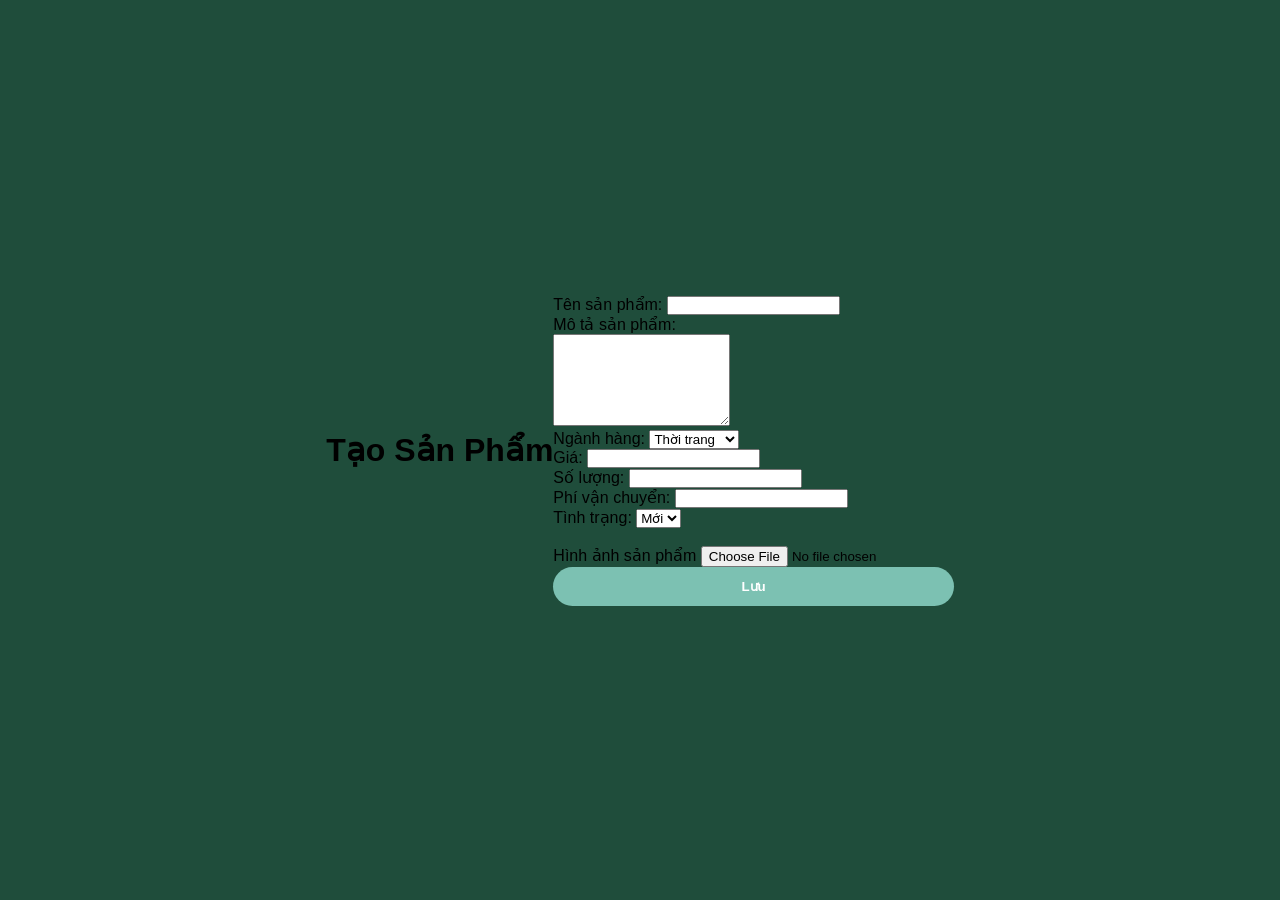
<file: index.html>
<!DOCTYPE html>
<html lang="vi">

<head>
    <meta charset="UTF-8">
    <meta http-equiv="X-UA-Compatible" content="IE=edge">
    <meta name="viewport" content="width=device-width, initial-scale=1.0">
    <title>Bài học multi page Website</title>
    <link rel="stylesheet" href="style.css">
</head>

<body>
    <h1>Tạo Sản Phẩm</h1>
    <section class="createproduct">
        <from action="login.html" method="post">
            <div class="content">
                <label for="name-product">Tên sản phẩm: </label>
                <input type="text" name="name-product"><br>
                <label for="describe">Mô tả sản phẩm: </label><br>
                <textarea id="describe" name="describe" rows="6"></textarea><br>
                <label for="ngành_hàng">Ngành hàng:</label>
                <select id="ngành_hàng" name="nghành_hàng">
                    <option value="Thời trang">Thời trang</option>
                    <option value="Sức khỏe">Sức khỏe</option>
                    <option value="Phụ kiện">Phụ kiện</option>
                    <option value="Gia dụng">Gia dụng</option>
                    <option value="Điện thoại">Điện thoại</option>
                    <option value="Đồng hồ">Đồng hồ</option>
                    <option value="Thực phẩm">Thực phẩm</option>
                    <option value="Đồ uống">Đồ uống</option>
                </select><br>
                <label for="cost">Giá: </label>
                <input type="number" name="cost"><br>
                <label for="quantity">Số lượng: </label>
                <input type="number" name="quantity"><br>
                <label for="freight">Phí vận chuyển: </label>
                <input type="number" name="freight"><br>
                <label for="tình_trạng">Tình trạng: </label>
                <select id="tình_trạng" name="tình_trạng">
                    <option value="new">Mới</option>
                    <option value="old">Cũ</option>
                </select><br><br>
                <label for="files">Hình ảnh sản phẩm</label>
                <input type="file" name="file[]" id="files" muitiple>
                <br>
            </div>
                <div class="button">
                    <button type="submit">Lưu</button>
                </div>
        </from>
    </section>
</body>

</html>
</file>
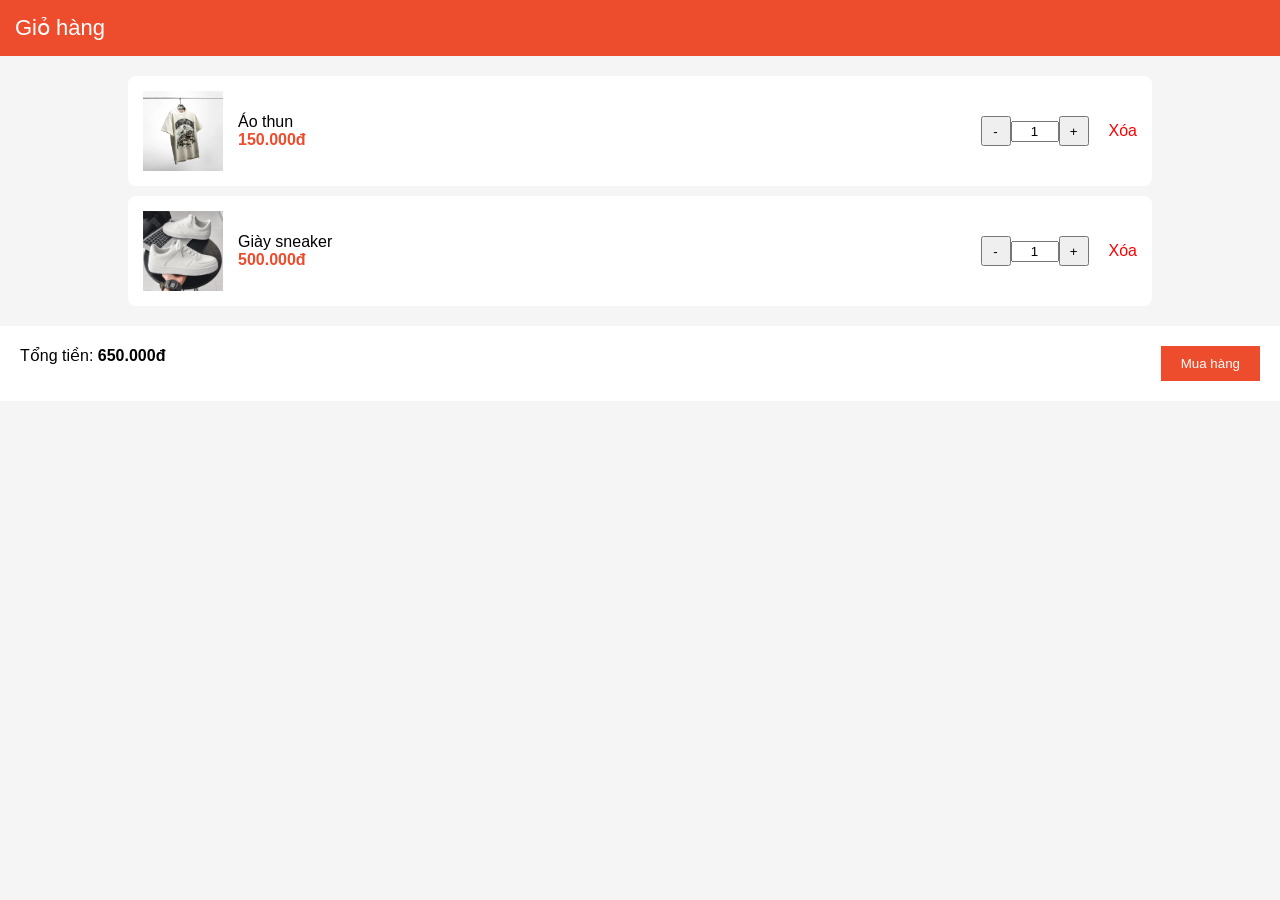
<file: store.html>
<!DOCTYPE html>
<html lang="vi">
<head>
<meta charset="UTF-8">
<title>Giỏ hàng</title>
<style>
body {
    font-family: Arial;
    background: 
#f5f5f5;
    margin: 0;
}
.header {
    background: 
#ee4d2d;
    color: white;
    padding: 15px;
    font-size: 22px;
}
.container {
    width: 80%;
    margin: 20px auto;
}
.cart-item {
    display: flex;
    align-items: center;
    background: white;
    padding: 15px;
    margin-bottom: 10px;
    border-radius: 8px;
}
.cart-item img {
    width: 80px;
    margin-right: 15px;
}
.info {
    flex: 2;
}
.price {
    color: 
#ee4d2d;
    font-weight: bold;
}
.quantity {
    display: flex;
    align-items: center;
}
.quantity button {
    width: 30px;
    height: 30px;
    cursor: pointer;
}
.quantity input {
    width: 40px;
    text-align: center;
}
.delete {
    color: red;
    cursor: pointer;
    margin-left: 20px;
}
.footer {
    background: white;
    padding: 20px;
    position: sticky;
    bottom: 0;
    display: flex;
    justify-content: space-between;
}
.checkout-btn {
    background: 
#ee4d2d;
    color: white;
    padding: 10px 20px;
    border: none;
    cursor: pointer;
}
</style>
</head>
<body>
<div class="header"> Giỏ hàng</div>
<div class="container">
    <div class="cart-item" data-price="150000">
        <img src="images/ao.jpg">
        <div class="info">
            <div>Áo thun</div>
            <div class="price">150.000đ</div>
        </div>
        <div class="quantity">
            <button onclick="decrease(this)">-</button>
            <input type="text" value="1" onchange="updateTotal()">
            <button onclick="increase(this)">+</button>
        </div>
        <div class="delete" onclick="removeItem(this)">Xóa</div>
    </div>
    <div class="cart-item" data-price="500000">
        <img src="images/giay.jpg">
        <div class="info">
            <div>Giày sneaker</div>
            <div class="price">500.000đ</div>
        </div>
        <div class="quantity">
            <button onclick="decrease(this)">-</button>
            <input type="text" value="1" onchange="updateTotal()">
            <button onclick="increase(this)">+</button>
        </div>
        <div class="delete" onclick="removeItem(this)">Xóa</div>
    </div>
</div>
<div class="footer">
    <div>Tổng tiền: <strong id="total">0đ</strong></div>
    <button class="checkout-btn">Mua hàng</button>
</div>
<script>
function increase(btn) {
    let input = btn.parentElement.querySelector("input");
    input.value = parseInt(input.value) + 1;
    updateTotal();
}
function decrease(btn) {
    let input = btn.parentElement.querySelector("input");
    if (input.value > 1) {
        input.value = parseInt(input.value) - 1;
        updateTotal();
    }
}
function removeItem(btn) {
    btn.parentElement.remove();
    updateTotal();
}
function updateTotal() {
    let items = document.querySelectorAll(".cart-item");
    let total = 0;
    items.forEach(item => {
        let price = parseInt(item.getAttribute("data-price"));
        let quantity = parseInt(item.querySelector("input").value);
        total += price * quantity;
    });
    document.getElementById("total").innerText =
        total.toLocaleString('vi-VN') + "đ";
}
// chạy khi load trang
updateTotal();
</script>
</body>
</html>
</file>
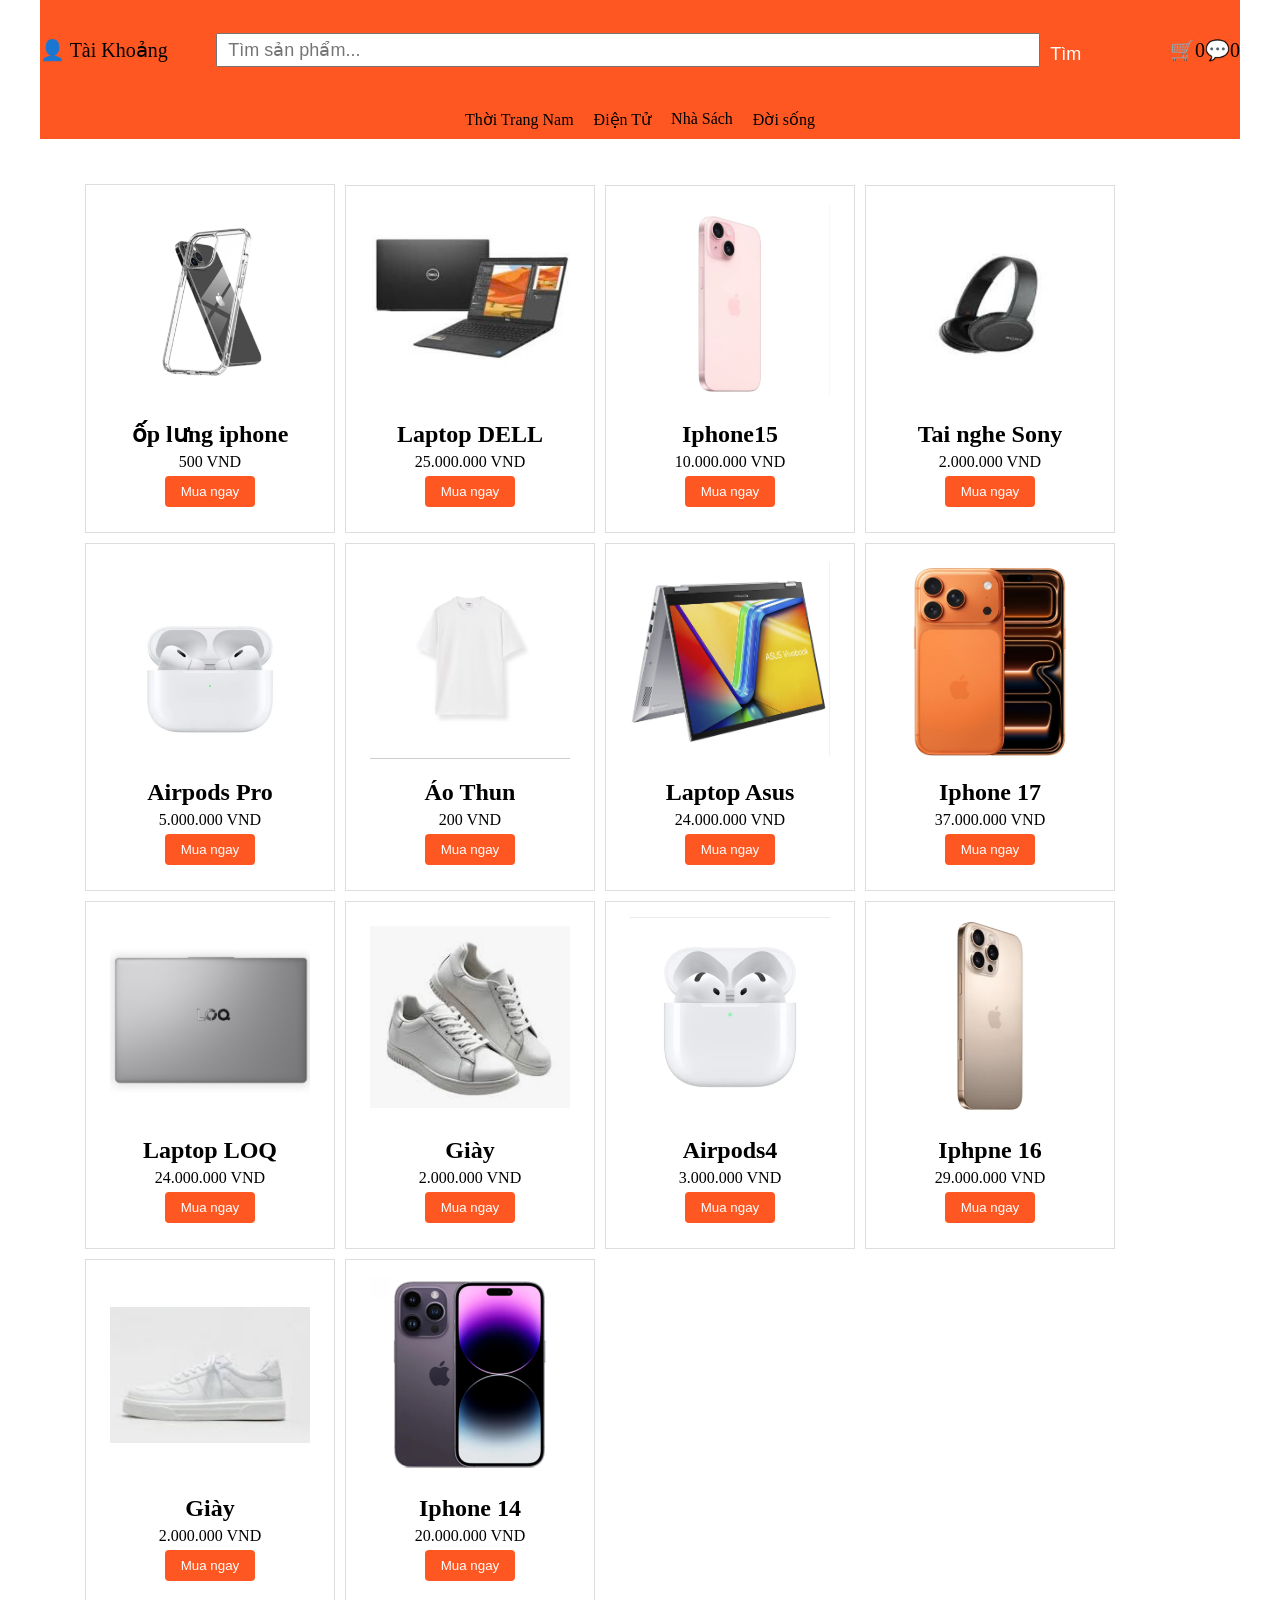
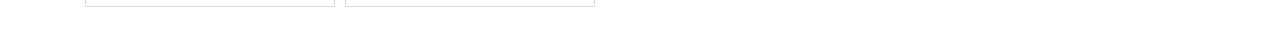
<file: WebBanHang/TrangBanhang.html>
<!DOCTYPE html>
<html lang="en">
    <head>
        <meta charset="UTF-8">
        <title>Trang Web Bán Hàng</title>
        <link rel="stylesheet" type="text/css" href="style.css">
</head>
    <body>
        <header>
            <div class="user">
                👤 Tài Khoảng
            </div>
            <div class="search-box">
                <input type="text" placeholder="Tìm sản phẩm...">
                <button>Tìm</button>
            </div>
            <div class="cart-chat">
                🛒 <span>0</span>
                💬 <span>0</span>
            </div>
        </header>
        <nav>
            <ul class="menu">
                <li>
                    <a href="#">Thời Trang Nam</a>
                    <ul class="submenu">
                        <li><a href="#">Áo Thun</a></li>
                        <li><a href="#">Áo Sơ Mi</a></li>
                        <li><a href="#">Quần jean</a></li>
                    </ul>
                </li>
                <li>
                    <a href="#">Điện Tử</a>
                    <ul class="submenu">
                        <li><a href="#">Điện Thoại</a></li>
                        <li><a href="#">Laptop</a></li>
                        <li><a href="#">Ipad</a></li>
                    </ul>
                </li> 
                <li>
                    <a href="#">Nhà Sách</a>
                    <ul class="submenu">
                        <li><a href="#">Văn Học Việt Nam</a></li>
                        <li><a href="#">Văn học nước ngoài</a></li>
                        <li><a href="#">Sách lớp 12</a></li>
                    </ul>
                </li>
                <li>
                    <a href="#">Đời sống</a>
                    <ul class="submenu">
                        <li><a href="#">Bàn Học</a></li>
                        <li><a href="#">ghế</a></li>
                        <li><a href="#">giường</a></li>
                    </ul>
                </li>
            </ul>
        </nav>
    <main>
        <section>
            <div class="danh-san-pham">
                <div class=div1 >
                <div class="san-pham">
                    <img src="image/Oplung (2).png" alt="ảnh minh họa">
                <div class="description">
                    <h2>ốp lưng iphone</h2>
                    <p>500 VND</p>
                    <button>Mua ngay</button>
                </div>
                </div>

                <div class="san-pham">
                    <img src="image/laptopdell.png" alt="ảnh minh họa">
                <div class="description">
                    <h2>Laptop DELL</h2>
                    <p>25.000.000 VND</p>
                    <button>Mua ngay</button>
                </div>
                </div>

                <div class="san-pham">
                    <img src="image/Iphone15.png" alt="ảnh minh họa">
                <div class="description">
                    <h2>Iphone15</h2>
                    <p>10.000.000 VND</p>
                    <button>Mua ngay</button>
                </div>
                </div>

                <div class="san-pham">
                    <img src="image/tainghesony.png" alt="ảnh minh họa">
                <div class="description">
                    <h2>Tai nghe Sony</h2>
                    <p>2.000.000 VND</p>
                    <button>Mua ngay</button>
                </div>
                </div>

                <div class="san-pham">
                    <img src="image/Airpods Pro.png" alt="ảnh minh họa">
                <div class="description">
                    <h2>Airpods Pro</h2>
                    <p>5.000.000 VND</p>
                    <button>Mua ngay</button>
                </div>
                </div>

                <div class="san-pham">
                    <img src="image/Áo Thun.jpg" alt="ảnh minh họa">
                <div class="description">
                    <h2>Áo Thun</h2>
                    <p>200 VND</p>
                    <button>Mua ngay</button>
                </div>
                </div>

                <div class="san-pham">
                    <img src="image/Laptop Asus.png" alt="ảnh minh họa">     
                 <div class="description">
                    <h2>Laptop Asus</h2>
                    <p>24.000.000 VND</p>
                    <button>Mua ngay</button>
                </div>
                </div>

                <div class="san-pham">
                    <img src="image/Ipphone17.png" alt="ảnh minh họa">
                <div class="description">
                    <h2>Iphone 17</h2>
                    <p>37.000.000 VND</p>
                    <button>Mua ngay</button>
                </div>
                </div>

                <div class="san-pham">
                    <img src="image/Laptop LOQ.png" alt="ảnh minh họa">
                <div class="description">
                    <h2>Laptop LOQ</h2>
                    <p>24.000.000 VND</p>
                    <button>Mua ngay</button>
                </div>
                </div>

                <div class="san-pham">
                    <img src="image/Sneaker.png" alt="ảnh minh họa">
                <div class="description">
                    <h2>Giày</h2>
                    <p>2.000.000 VND</p>
                    <button>Mua ngay</button>
                </div>
                </div>

                <div class="san-pham">
                    <img src="image/Airpods4.png" alt="ảnh minh họa">
                <div class="description">
                    <h2>Airpods4</h2>
                    <p>3.000.000 VND</p>
                    <button>Mua ngay</button>
                </div>
                </div>

                <div class="san-pham">
                    <img src="image/Iphpne16.png" alt="ảnh minh họa">
                <div class="description">
                    <h2>Iphpne 16</h2>
                    <p>29.000.000 VND</p>
                    <button>Mua ngay</button>
                </div>
                </div>

                <div class="san-pham">
                    <img src="image/Giày.png" alt="ảnh minh họa">
                <div class="description">
                    <h2>Giày</h2>
                    <p>2.000.000 VND</p>
                    <button>Mua ngay</button>
                </div>
                </div>


                <div class="san-pham">
                    <img src="image/Ipphone14.png" alt="ảnh minh họa">
                <div class="description">
                    <h2>Iphone 14</h2>
                    <p>20.000.000 VND</p>
                    <button>Mua ngay</button>
                </div>
                </div>

            </div>
        </section>
    </main>
    </body>
</html>
</file>
<file: style.css>
* {
    margin: 0;
    padding: 0;
    box-sizing: border-box;
    font-family: Arial, sans-serif;
}

body {
    background: #1f4d3b;
    height: 100vh;
    display: flex;
    justify-content: center;
    align-items: center;
}

/* CONTAINER */
.container {
    width: 900px;
    height: 500px;
    display: flex;
    border-radius: 60px;
    overflow: hidden;
}

/* LEFT */
.left {
    width: 50%;
    background: #f4f7f6;
    position: relative;
}
.left {
    width: 50%;
    height: 100%;
    background: #f4f7f6;
    border-top-left-radius: 100%;
    border-bottom-left-radius: 100%;
}

.content-left {
    padding: 50px;
}

.logo {
    width: 120px;
}

.tree {
    width: 250px;
    position: absolute;
    bottom: 30px;
    left: 120px;
}

/* RIGHT */
.right {
    width: 50%;
    background: #2e5b47;
    display: flex;
    justify-content: center;
    align-items: center;
    border-top-right-radius:100%;
    border-bottom-right-radius:100%;
}

/* FORM */
.form-box {
    width: 70%;
    color: white;
}

.form-box h2 {
    margin-bottom: 20px;
}

.form-box label {
    font-size: 14px;
}

.form-box input {
    width: 100%;
    padding: 10px;
    margin: 8px 0 15px;
    border: none;
    border-radius: 20px;
    background: #1f4d3b;
    color: white;
}

.forgot {
    font-size: 12px;
    display: block;
    margin-bottom: 15px;
    color: #ccc;
    text-decoration: none;
}

button {
    width: 100%;
    padding: 12px;
    border: none;
    border-radius: 25px;
    background: #7cc1b2;
    color: white;
    font-weight: bold;
    cursor: pointer;
}

button:hover {
    background: #66a89a;
}

p {
    margin-top: 15px;
    font-size: 13px;
}

p a {
    color: #9ad4c7;
    text-decoration: none;
}
</file>
<file: WebBanHang/style.css>
* {
    margin: 0px;
    padding: 0px;
}
body {
    display: grid;
    grid-template-areas: 
    "header header header"
    "nav nav nav"
    "main main main"
    "section section section";
    max-width: 1200px;
    margin: auto;
}
header {
    grid-area: header;
    background-color: #ff5722;
    min-height: 100px;
    display: flex;
    justify-content: space-between;
    align-content: center;
}
.user {
    display: flex;
    font-size: 20px;
    align-items: center;
}
.search-box {        
    display: flex;
    background: #ff5722;
    padding: 15px 0;       
    border: none; 
    align-items: center;
}
.search-box input {
    padding: 10px;
    font-size: 18px; 
    width: 800px;
    height: 10px;
}
.search-box button {
    padding: 10px;
    font-size: 18px;
    height: 33px;
}
.cart-chat {
    display: flex;
    font-size: 20px;
    margin-left: 30px;
    align-items: center;

}

nav {
    grid-area: nav;
    background-color: #ff5722;
    color: white;
    min-height: 30px;
}
.menu {
    display: flex;
    list-style: none;
    justify-content: center;
}
.menu a {
    color: black;
    text-decoration: none;
}
.menu li {
    padding: 10px;
    list-style: none;
    position: relative;
}
.menu li:hover {
    background-color: white;
}
.menu li:hover .submenu {
    display: block;
}
.submenu {
    background-color: #ff5722;
    display: none;
    position: absolute;
    top: 100%;
    left: 0;
    min-width: 150px;
}
.submenu li a {
    color: black;
    display: block;
    padding: 5px;
}
main {
    grid-area: main;
    min-height: 100px;
    display: flex;
    flex-wrap: wrap;
}
 button{
    background-color: #ff5722;
    color: white;
    padding: 8px 16px;
    border: 6px;
    border-radius: 4px;
}
.desription {
    gap: 15px;
} 
section {
    display: flex;
    flex-wrap: wrap;      
    gap: 15px;              
    padding: 20px;
    width: 100%;
    box-sizing: border-box;
}
section div {
    display: flex;
    align-items: center;
    flex-wrap: wrap;
    padding: 5px;
    margin: 5px;
    box-sizing: border-box;
}

.danh-san-pham {
    display: flex;
    flex-wrap: wrap;
    justify-content: center;
    gap: 20px;
    width: 100%;
}

.san-pham {
    width: 250px; 
    display: flex;
    flex-direction: column; 
    align-items: center;
    padding: 15px;
    border: 1px solid #ddd;
}


.san-pham img {
    width: 200px; 
    height: 200px;
    object-fit: contain;
    margin-bottom: 10px; 
}


.description {
    display: flex;
    flex-direction: column;
    align-items: center;
    gap: 5px;
}
</file>
